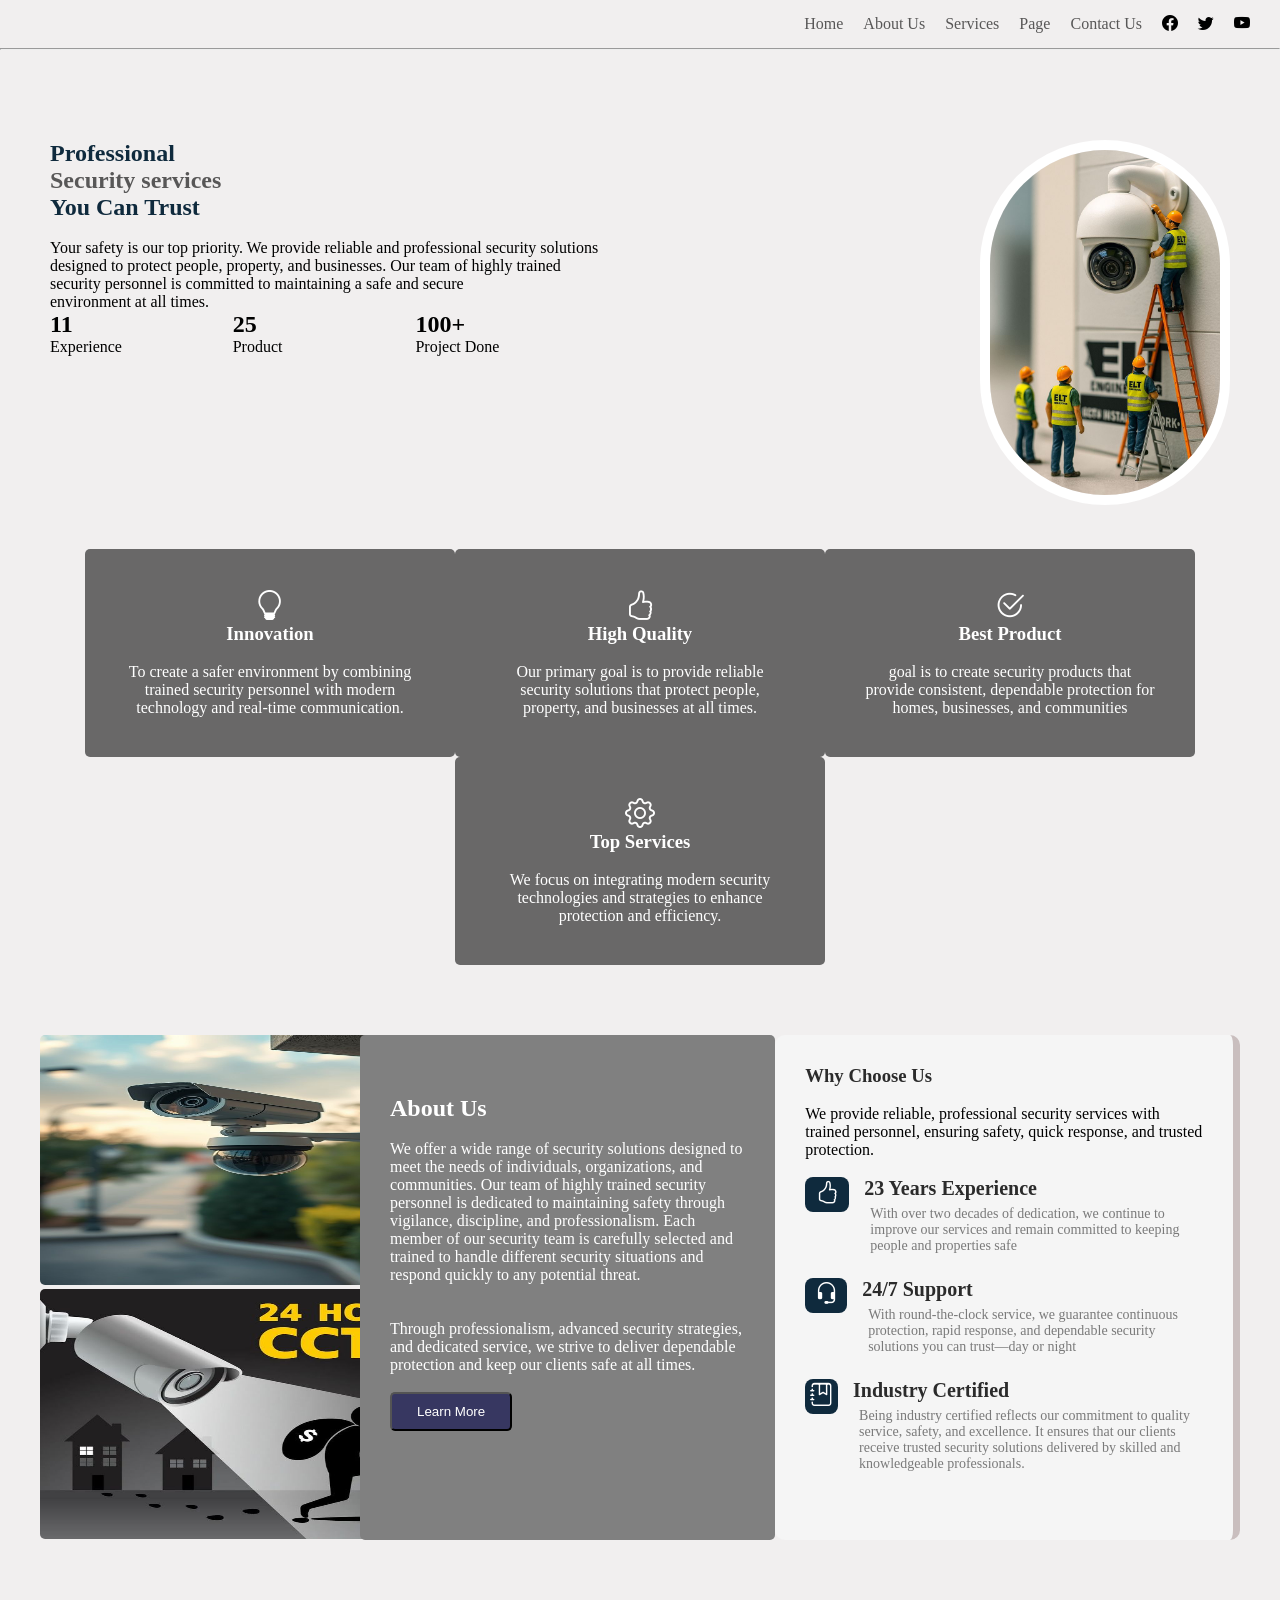
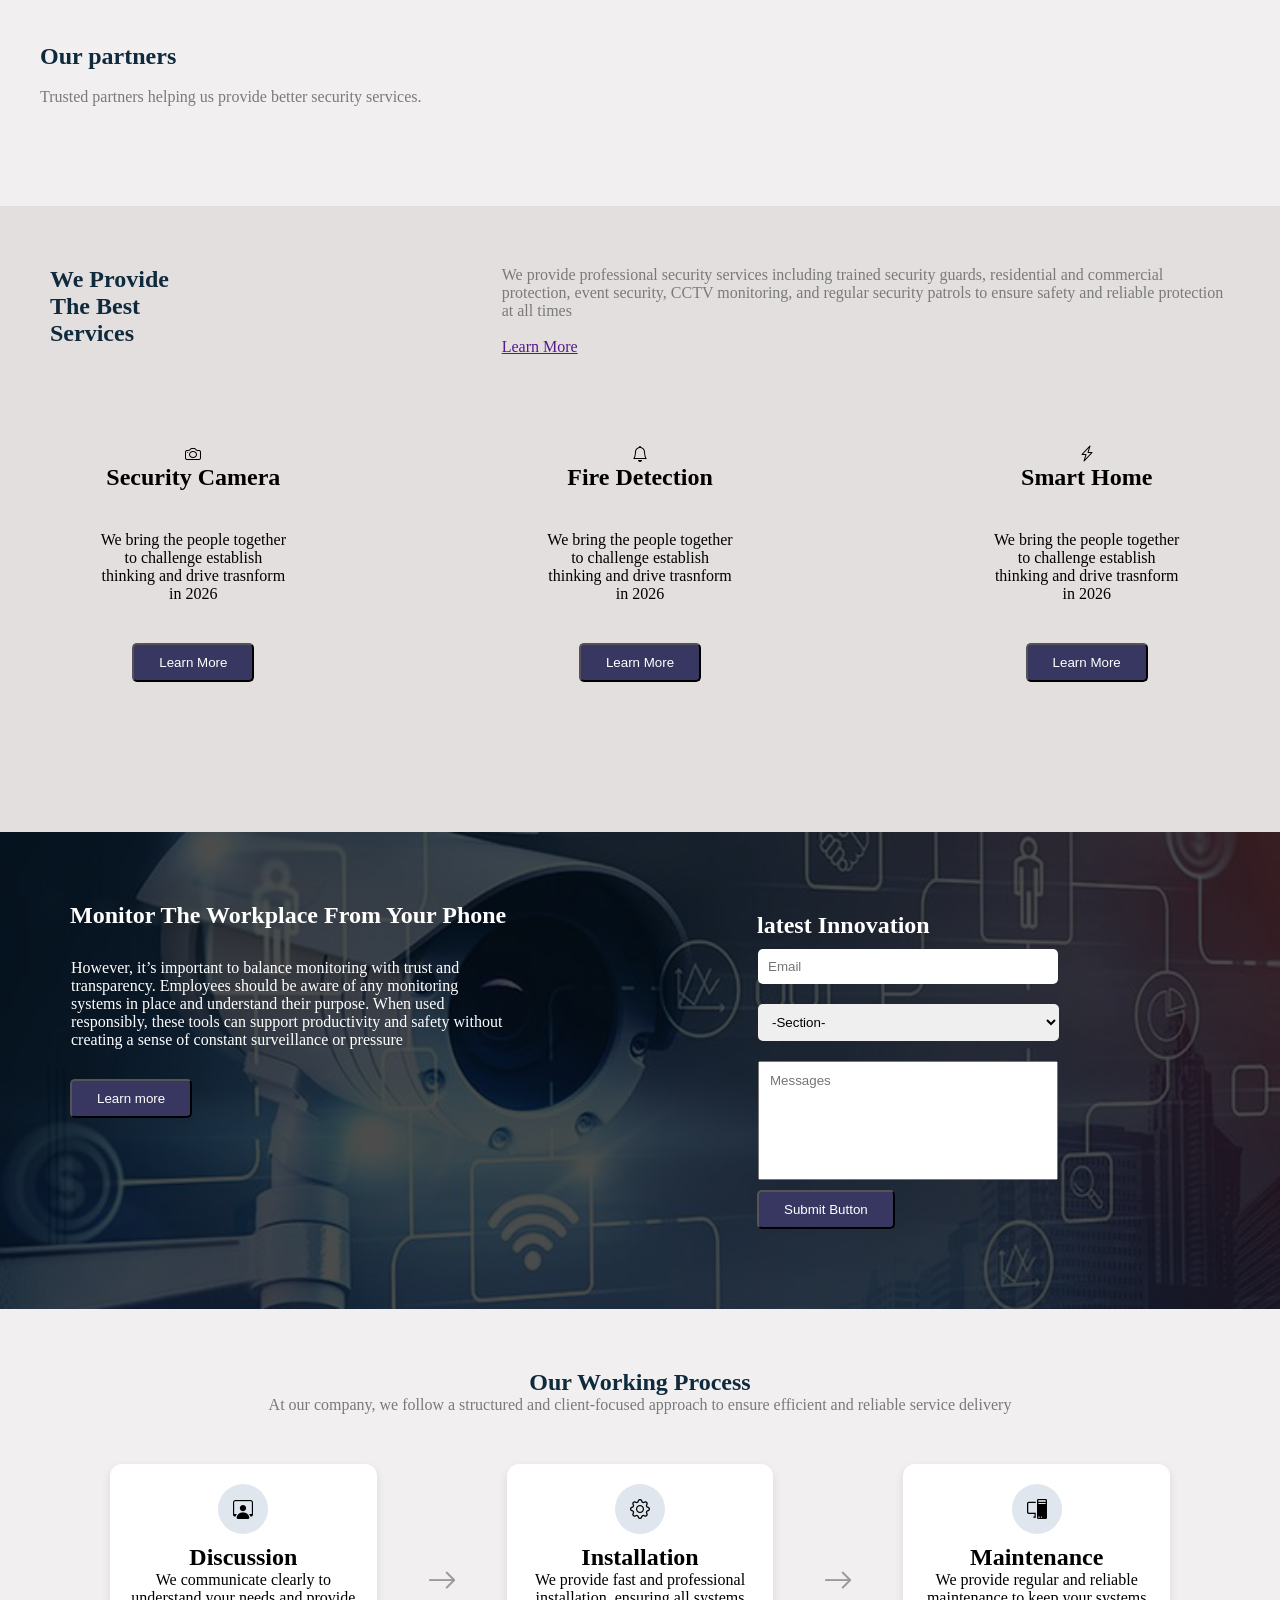
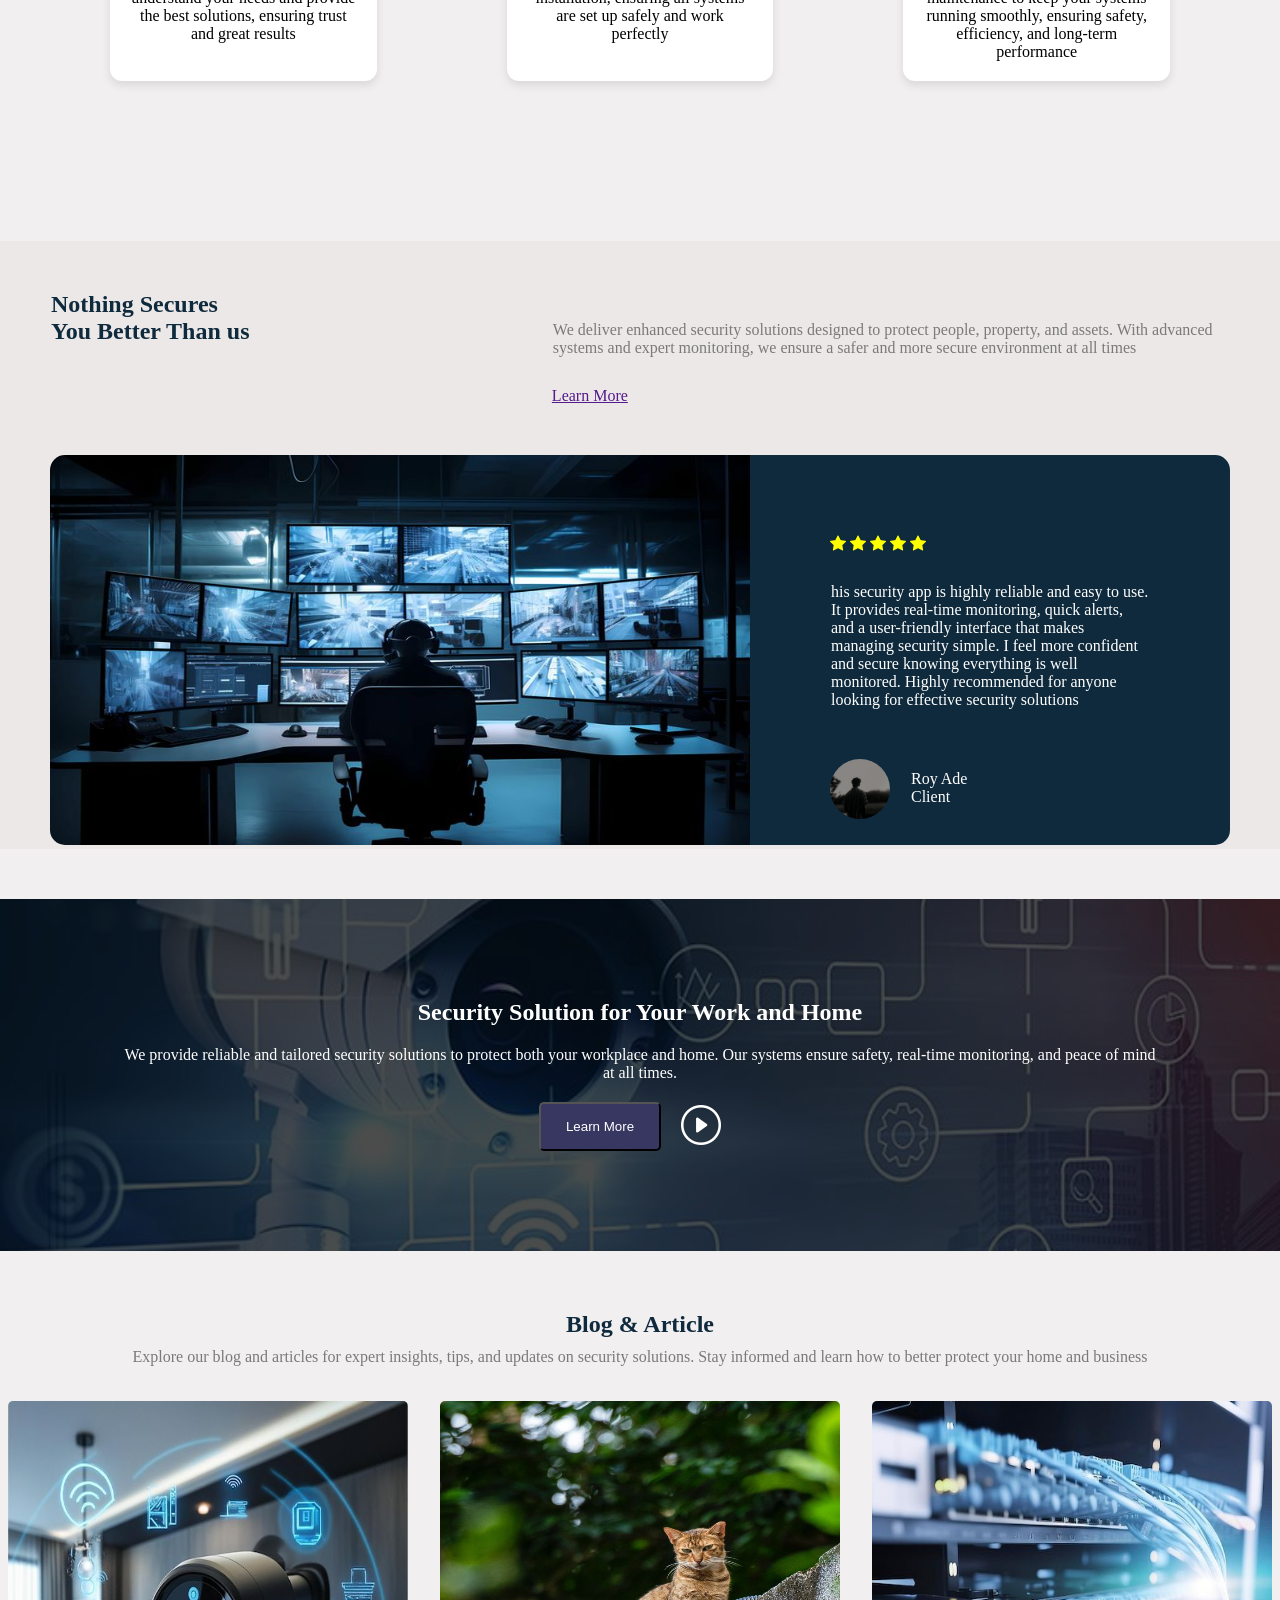
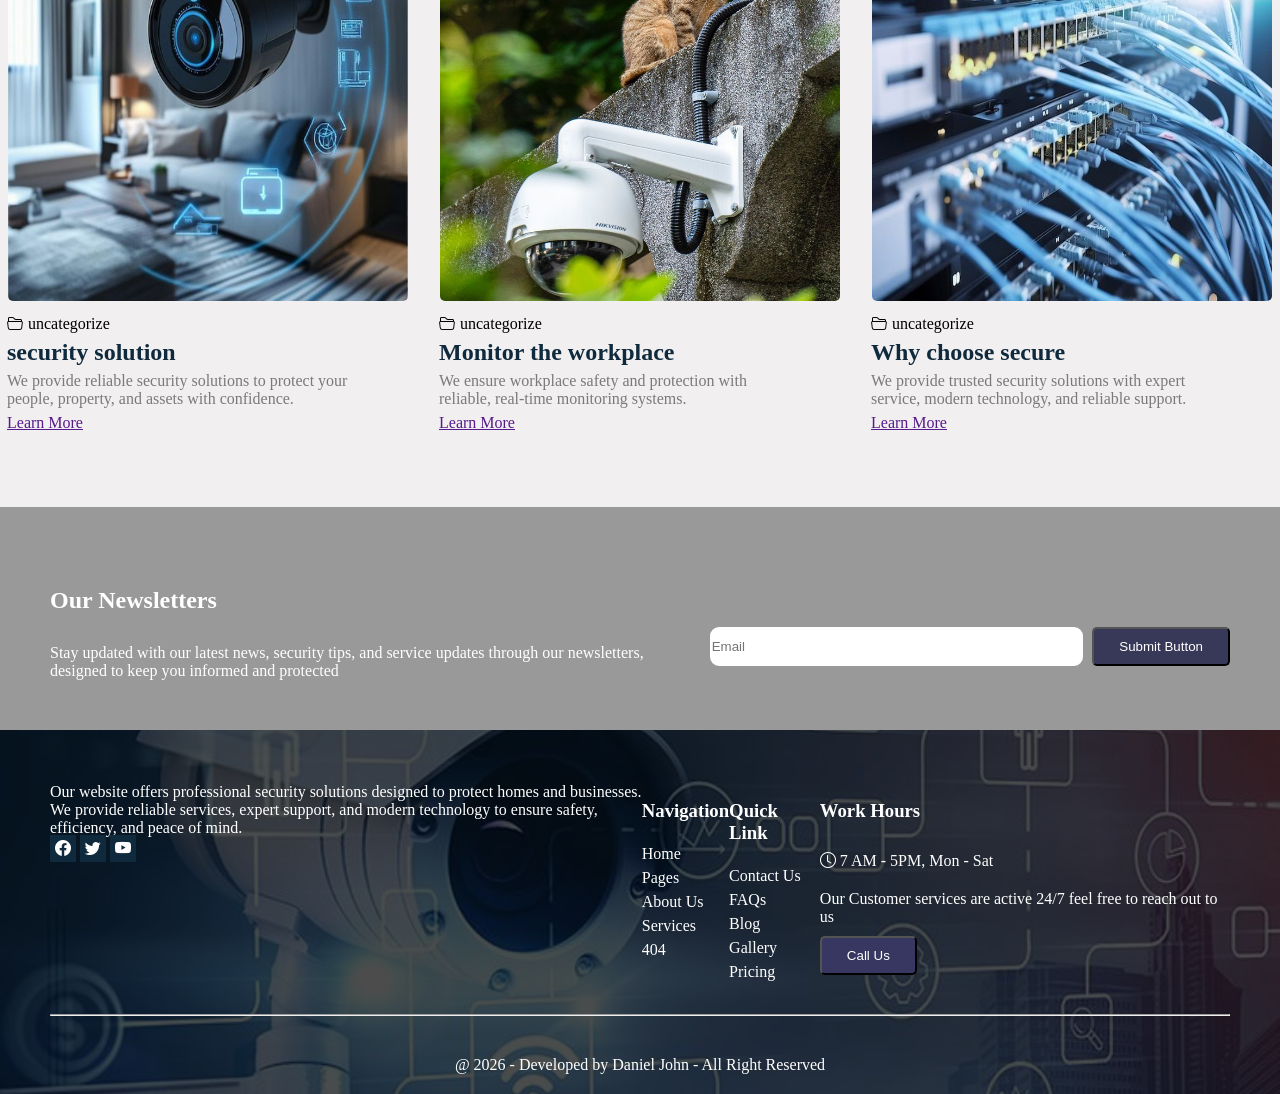
<file: index.html>
<!DOCTYPE html>
<html>
    <head>
        <title>security service</title>
        <link rel="stylesheet" href="security.css">
        <link rel="stylesheet" href="https://cdn.jsdelivr.net/npm/bootstrap-icons@1.13.1/font/bootstrap-icons.min.css">
    </head>
    <body>
        <header>
            <nav>
                <ul>
                    <li><a href="#">Home</a></li>
                    <li><a href="#about">About Us</a></li>
                    <li><a href="#services">Services</a></li>
                    <li><a href="#page">Page</a></li>
                    <li><a href="#contact">Contact Us </a></li>
                    <li><i class="bi bi-facebook"></i></li>
                    <li><i class="bi bi-twitter"></i></li>
                    <li><i class="bi bi-youtube"></i></li>
                </ul>
            </nav>
        </header>
        <hr>
        <!-- Home -->
        <section class="pro">
            <div class="demo">
                <h1 class="tec">Professional</h1>
                <h1 class="sec">Security services</h1>
                <h1 class="tec">You Can Trust </h1><br>
                <p>Your safety is our top priority. We provide reliable and professional security solutions<br> designed to protect people, property, and businesses. Our team of highly trained <br>security personnel is committed to maintaining a safe and secure <br>environment at all times.
                </p>
                <div class="grid">
                    <h2>11</h2>
                    <h2>25</h2>
                    <h2> 100+</h2>
                    <P>Experience</P>
                    <P>Product</P>
                    <p>Project Done</p>
                </div>
            </div>
            <div>
                <img src="photo1.jpeg" width="250" class="photo">
            </div>
        </section>
         
        <!-- Quality -->
        <section>
            <div class="cards">
                <div class="card">
                    <i class="bi bi-lightbulb"></i><br>
                    <h3>Innovation</h3><br>
                    <p>To create a safer environment by combining trained security personnel with modern technology and real-time communication.</p>
                </div>

                <div class="card">
                    <i class="bi bi-hand-thumbs-up"></i><br>
                    <h3>High Quality</h3><br>
                    <p>Our primary goal is to provide reliable security solutions that protect people, property, and businesses at all times.</p>
                </div>

                <div class="card">
                    <i class="bi bi-check2-circle"></i><br>
                    <h3>Best Product</h3><br>
                    <p>goal is to create security products that provide consistent, dependable protection for homes, businesses, and communities
                    </p>
                </div>

                <div class="card">
                    <i class="bi bi-gear"></i><br>
                    <h3>Top Services</h3><br>
                    <p>We focus on integrating modern security technologies and strategies to enhance protection and efficiency.</p>
                </div>
            </div>
        </section>
        
        <!-- About us -->
        <section>
            <div class="demo1">
                <div id="demo2">
                    <img src="cctv2.jfif" width="400" class="demo3">
                    <img src="cctv1.jfif" width="400" class="demo3">
                </div>

                <div id="about" class="demo2">
                    <div id="demo2">
                        <h1>About Us</h1><br>
                        <p>
                        We offer a wide range of security solutions designed to meet the needs of individuals, organizations, and communities. Our team of highly trained security personnel is dedicated to maintaining safety through vigilance, discipline, and professionalism. Each member of our security team is carefully selected and trained to handle different security situations and respond quickly to any potential threat.</p><br><br>
                        <p>Through professionalism, advanced security strategies, and dedicated service, we strive to deliver dependable protection and keep our clients safe at all times.</p>
                        <br>
                        <button class="but">Learn More</button>
                    </div>
                </div>
                <div class="demo4">
                    <h3>Why Choose Us</h3><br>
                    <p>We provide reliable, professional security services with trained personnel, ensuring safety, quick response, and trusted protection.
                    </p><br>

                    <div class="inc">
                        <i class="bi bi-hand-thumbs-up" ></i>
                        <div>
                            <h3>23 Years Experience</h3>
                            <p>With over two decades of dedication, we continue to improve our services and remain committed to keeping people and properties safe</p>
                        </div>
                    </div><br>

                    <div class="inc">
                        <i class="bi bi-headset"></i>
                        <div>
                            <h3>24/7 Support</h3>
                            <p>With round-the-clock service, we guarantee continuous protection, rapid response, and dependable security solutions you can trust—day or night</p>
                        </div>
                    </div><br>

                    <div class="inc">
                        <i class="bi bi-journal-bookmark"></i>
                        <div>
                            <h3>Industry Certified</h3>
                            <p>Being industry certified reflects our commitment to quality service, safety, and excellence. It ensures that our clients receive trusted security solutions delivered by skilled and knowledgeable professionals.</p>
                        </div>
                    </div>
                </div>
                </div>
            </div>
        </section>

        <section>
                <div class="gre">
                    <h2 class="tec">Our partners</h2><br>
                    <p>Trusted partners helping us provide better security services.</p>
                </div>
        </section>

         <!-- The best service -->
        <section class="phe" id="services">
            <div class="non">
                <div class="phy">
                    <h1>We Provide The Best Services</h1>
                </div>
                <div class="phy">
                    <p>We provide professional security services including trained security guards, residential and commercial protection, event security, CCTV monitoring, and regular security patrols to ensure safety and reliable protection at all times<br><br>
                    <a href="">Learn More </a>
                    </p>
                </div>
            </div>
            <div class="the">
                <div class="demo6">
                    <i class="bi bi-camera"></i><br>
                    <h2>Security Camera</h2>
                    <p>We bring the people together to challenge establish thinking and drive trasnform in 2026</p>
                    <button class="but">Learn More</button>
                </div>
                <div class="demo6">
                    <i class="bi bi-bell"></i><br>
                    <h2>Fire Detection</h2>
                    <p>We bring the people together to challenge establish thinking and drive trasnform in 2026</p>
                    <button class="but">Learn More</button>
                </div>
                <div class="demo6">
                    <i class="bi bi-lightning-charge"></i><br>
                    <h2>Smart Home</h2>
                    <p>We bring the people together to challenge establish thinking and drive trasnform in 2026</p>
                    <button class="but">Learn More</button>
                </div>
            </div>
        </section>
        
        <!-- Monitor -->
        <section>
            <div class="femu">
                <div class="femu2">
                    <h1>Monitor The Workplace From Your Phone</h1>
                    <p>However, it’s important to balance monitoring with trust and transparency. Employees should be aware of any monitoring systems in place and understand their purpose. When used responsibly, these tools can support productivity and safety without creating a sense of constant surveillance or pressure</p>
                    <button class="but">Learn more</button>
                </div>
                <div class="inno">
                    <h1>latest Innovation</h1>
                    <input type="email" placeholder="Email" class="email"><br>
                    <select class="select">
                        <option value="">-Section-</option>
                        <option>night vision technology</option>
                        <option>AI integration</option>
                        <option>edge computing</option>
                    </select><br>
                    <input type="text" placeholder="Messages" class="femu1"><br>
                    <button class="but">Submit Button</button>
                </div>
            </div>
        </section>

        <!-- Our Working Process -->

        <section class="est">
            
            <div class="ces">
            <h1>Our Working Process</h1>
            <p>At our company, we follow a structured and client-focused approach to ensure efficient and reliable service delivery</p>
            </div>

            <div class="dis">

                <div class="go">
                    <i class="bi bi-person-workspace"></i>
                    <h2>Discussion</h2>
                    <p>We communicate clearly to understand your needs and provide the best solutions, ensuring trust and great results</p>
                </div>
                    
                <div class="arrow"><i class="bi bi-arrow-right"></i></div>

                <div class="go">
                    <i class="bi bi-gear"></i>
                    <h2>Installation</h2>
                    <p>We provide fast and professional installation, ensuring all systems are set up safely and work perfectly</p>
                </div>

                <div class="arrow"><i class="bi bi-arrow-right"></i></div>

                <div class="go">
                    <i class="bi bi-pc-display"></i>
                    <h2>Maintenance</h2>
                    <p>We provide regular and reliable maintenance to keep your systems running smoothly, ensuring safety, efficiency, and long-term performance</p>
                </div>
            </div>
        </section>
        
        <!-- secures better than us -->
        <section class="cols" id="page">
            <div class="col">
                <div class="ari">
                    <div>
                        <h1>Nothing Secures You Better Than us</h1>
                    </div>
                    <div>
                        <p>We deliver enhanced security solutions designed to protect people, property, and assets. With advanced systems and expert monitoring, we ensure a safer and more secure environment at all times</p> 
                        <a href="">Learn More</a>
                    </div>
                </div>
                <div class="rev">
                    <div>
                        <img src="downloads1.jfif" class="cus">
                    </div>
                    <div class="pan">
                        <ul>
                            <i class="bi bi-star-fill"></i>
                            <i class="bi bi-star-fill"></i>
                            <i class="bi bi-star-fill"></i>
                            <i class="bi bi-star-fill"></i>
                            <i class="bi bi-star-fill"></i>
                        </ul>
                        <p>his security app is highly reliable and easy to use. It provides real-time monitoring, quick alerts, and a user-friendly interface that makes managing security simple. I feel more confident and secure knowing everything is well monitored. Highly recommended for anyone looking for effective security solutions</p>
                        <div class="pom">
                            <div class="pum">
                                <img src="download.jfif" class="pon">
                                <p>Roy Ade<br>Client</p>
                            </div>
                        </div>
                    </div>
                </div>
            </div>
        </section>

        <!-- solution  -->
        <section class="solut">
            <div class="solu">
                <h1>Security Solution for Your Work and Home</h1>
                <p>We provide reliable and tailored security solutions to protect both your workplace and home. Our systems ensure safety, real-time monitoring, and peace of mind at all times.
                </p>
                <div class="low">
                    <button class="but">Learn More</button>
                    <i class="bi bi-play-circle"></i>
                </div>
            </div>     
        </section>
        
        <!-- Article -->
        <section class="kan">
            <div class="art">
                <h1>Blog & Article</h1>
                <p>Explore our blog and articles for expert insights, tips, and updates on security solutions. Stay informed and learn how to better protect your home and business</p>
            </div>
            <div class="stms">
                <div class="stm">
                    <img src="cctvphoto2.jfif" class="bug">
                    <div class="apex">
                        <i class="bi bi-folder2-open"></i>
                        <p>uncategorize</p>
                    </div>
                    <div class="lam">
                        <h2>security solution</h2>
                        <p>We provide reliable security solutions to protect your people, property, and assets with confidence.</p>
                        <a href="">Learn More </a>
                    </div>
                </div>

                <div class="stm">
                    <img src="jimmy-chan.jfif" class="bug">
                    <div class="apex">
                    <i class="bi bi-folder2-open"></i>
                    <p>uncategorize</p>
                    </div>
                    <div class="lam">
                        <h2>Monitor the workplace</h2>
                        <p>We ensure workplace safety and protection with reliable, real-time monitoring systems.</p>
                        <a href="">Learn More </a>
                    </div>
                </div>

                <div class="stm">
                    <img src="cctvphoto.jfif" class="bug">
                    <div class="apex">
                    <i class="bi bi-folder2-open"></i>
                    <p>uncategorize</p>
                    </div>
                    <div class="lam">
                        <h2>Why choose secure</h2>
                        <p>We provide trusted security solutions with expert service, modern technology, and reliable support.</p>
                        <a href="">Learn More </a>
                    </div>
                </div>
            </div>
        </section>

        <!-- News -->
        <section id="contactus">
            <div class="news">
                <div class="nes">
                    <h1>Our Newsletters</h1>
                    <p>Stay updated with our latest news, security tips, and service updates through our newsletters, designed to keep you informed and protected</p>
                </div>

                <div>
                    <input type="email" placeholder="Email" class="inp">
                </div>

                <div>
                    <button class="buts">Submit Button</button>
                </div>
            </div>
        </section>

        <!-- Footer -->
         <footer id="contact">
            <div class="foot">
                <div class="ffot" id="ffot">
                    <p>Our website offers professional security solutions designed to protect homes and businesses. We provide reliable services, expert support, and modern technology to ensure safety, efficiency, and peace of mind.</p>
                    <i class="bi bi-facebook"></i>
                    <i class="bi bi-twitter"></i>
                    <i class="bi bi-youtube"></i>
                </div>

                <div class="ffot">
                    <h3>Navigation</h3>
                    <p>Home</p>
                    <p>Pages</p>
                    <p>About Us</p>
                    <p>Services</p>
                    <p>404</p>
                </div>

                <div class="ffot">
                    <h3>Quick Link</h3>
                    <p>Contact Us</p>
                    <p>FAQs</p>
                    <p>Blog</p>
                    <p>Gallery</p>
                    <p>Pricing</p>
                </div>

                <div class="ffot" id="fit">
                    <h3>Work Hours</h3>
                    <p><i class="bi bi-clock"></i> 7 AM - 5PM, Mon - Sat</p>
                    <p>Our Customer services are active 24/7 feel free to reach out to us</p>
                    <button class="but">Call Us</button>
                </div>
            </div>
            <hr>
            <div class="end">
                @ 2026 - Developed by Daniel John - All Right Reserved
            </div>
         </footer>
    </body>
</html>
</file>
<file: security.css>
* {
    padding: 0;
    margin: 0;
    box-sizing: border-box;
}

body {
    background-color: rgb(241, 239, 239);
    color: #000;
}
/* Buttons */
.but {
    padding: 10px 25px;
    border-radius: 5px;
    color: white;
    background: rgb(55, 55, 97);
}
 /* header */
header {
    padding: 15px 30px;
}

nav {
    display: flex;
    justify-content: right;
    flex-wrap: wrap;
}

nav ul {
    list-style: none;
    display: flex;
    gap: 20px;
}
nav ul li a {
    color: rgb(88, 87, 87);
    text-decoration: none;
    font-weight: 500;
}
.head{
    justify-content: space-between;
}
nav ul li a:hover {
    text-decoration: underline;
}
/* head */
.pro {
    padding: 90px 50px;
    display: flex;
    justify-content: space-between;
}

.sec {
    color: rgb(88, 87, 87);
}

.tec {
    color: #0f2a3d;
}

.photo {
    border-radius: 140px;
    border: 10px solid white;
}

.cloud {
    color: rgb(88, 87, 87);
}

.grid {
    display: grid;
    grid-template-columns: 1fr 1fr 1fr;
}
 /* Quality */
.cards {
    display: flex;
    justify-content: center;
    flex-wrap: wrap;
    margin-top: -50px;
}

.card {
    text-align: center;
    background: rgb(105, 104, 104);
    padding: 40px;
    width: 370px;
    color: white;
    border-radius: 5px;
}

.card i {
    font-size: 30px;
}

.card:hover {
    background: rgb(55, 55, 97);
    transform: scale(1.1);
    border-radius: 10px;
}
/* About us */
.demo1 {
    margin: 70px 40px;
    display: flex;
    flex-wrap: nowrap;
}

.demo2:hover {
    background: rgb(105, 104, 104);
    transform: scale(1.1);
    border-radius: 17px;
}

.demo2 {
    padding: 60px 30px;
    width: 800px;
    background: gray;
    color: white;
    border-radius: 5px;
    height: 505px;
}
.demo3 {
    border-radius: 5px;
    height: 250px;
    margin-right: -80px;

}

.demo4 {
    border-right: 7px solid rgb(201, 190, 190);
    border-radius: 10px;
    padding: 30px;
    background: whitesmoke;
    height: 505PX;
}

.demo4 h3 {
    color: #2b2b2b;
}

.demo4:hover {
    transform: scale(1.1);
}

.inc {
    display: flex;
    align-items: flex-start;
    gap: 15px;
    max-width: 400px;
}

.inc i {
    width: 90px;
    height: 35px;
    background: #0f2a3d;
    color: white;
    display: flex;
    text-align: center;
    justify-content: center;
    border-radius: 8px;
    font-size: 23px;
    padding: 4px;
}

.inc h3 {
    margin: 0;
    font-size: 20px;
    font-weight: 600;
    color: #2b2b2b;
}

.inc p {
    margin: 6px;
    font-size: 14px;
    color: #7a7a7a;
}

.gre {
    margin: 100px 40px;
}

.gre p {
    color: #7a7a7a;
}
/* The best service */
.phe {
    background: rgb(228, 223, 223);
    padding: 60px 50px;
}

.non {
    display: flex;
    gap: 300px;
}

.the {
    display: flex;
    justify-content: center;
    gap: 200px;
    margin: 20px;
}

.phy p {
    color: #7a7a7a;
}

.phy h1 {
    color: #0f2a3d;
}

.demo6 p {
    padding: 40px 30px;
}

.demo6 {
    padding: 70px 0px;
    text-align: center;
    width: 310px;
}

.demo6:hover {
    background: rgb(105, 104, 104);
    color: white;
    border-radius: 160px;
    border: white solid 5px;

}
/* Monitor */
.femu {
    display: flex;
    background: rgba(0,0,0,0.7)url(cctvbackground.jfif);
    background-repeat: no-repeat;
    background-blend-mode: darken;
    background-size: cover;
    background-position: center;
    padding: 20px;
}

.femu h1 {
    color: white;
}

.femu p {
    color: white;
    margin: 30px 1px;
}

.femu1 {
    width: 300px;
    margin: 10px 1px;
    padding: 10px;
    padding-bottom: 90px;
}

.femu2 {
    padding: 50px;
}

.email {
    width: 300px;
    padding: 10px;
    border-radius: 5px;
    border: white 2px;
    margin: 10px 1px;

}

.select {
    padding: 10px;
    padding-right: 136px;
    border-radius: 5px;
    border: white 2px;
    margin: 10px 1px;
}

.inno {
    margin: 60px 200px;
}

.opt {
    text-align: center;
}
/* Our Working Process */
.ces {
    text-align: center;
}

.ces h1 {
    color: #0f2a3d;
}

.ces p {
    color: #7a7a7a;
}

.est {
    padding: 60px;
}

.dis {
    display: flex;
    text-align: center;
    justify-content: center;
}

.go {
    margin: 50px;
    padding: 20px;
    background: #ffffff;
    width: 300px;
    border-radius: 12px;
    box-shadow: 0 4px 10px rgb(0, 0, 0, 0.1);
    transition: 0.3s;
    text-align: center;
}

.go i {
    width: 50px;
    height: 50px;
    margin: 0 auto 10px;
    background: #e0e6ed;
    border-radius: 50%;
    display: flex;
    align-items: center;
    justify-content: center;
    font-size: 20px;
}

.arrow {
    margin-top: 150px;
    font-size: 30px;
    color: #999;
}

/* secures better than us */
.cols{
    background: rgb(236, 232, 232);
}
.ari {
    display: flex;
    gap: 300px;
    padding: 50px 1px;
}
.ari h1{
    color: #0f2a3d;
}
.ari p{
    color: #7a7a7a;
}
.cus {
    height: 390px;
    width: 700px;
    border-top-left-radius: 15px;
    border-bottom-left-radius: 15px;
}

.col {
    margin: 50px;
}

.col p {
    margin: 30px 1px;
}

.rev {
    display: flex;
}

.pan {
    padding: 80px;
    background: #0f2a3d;
    color: white;
    height: 390px;
    border-top-right-radius: 15px;
    border-bottom-right-radius: 15px;
}

.pan i {
    color: yellow;
}

.pon {
    height: 60px;
    width: 60px;
    border-radius: 50%;
    margin-top: 20px;
}

.pom {
    display: flex;
}

.pum {
    display: flex;
}
.pum p{
    padding: 1px 20px;
}
/* solution */
.solut{
    background: rgba(0,0,0,0.7)url(cctvbackground.jfif);
    background-repeat: no-repeat;
    background-blend-mode: darken;
    background-size: cover;
    background-position: center;
    color: white;
}
.solu{
    text-align: center;
    padding: 100px;
}
.solu p{
    padding: 20px;
}
.low{
    display: flex;
    justify-content: center;

}
.low i{
    font-size: 40px;
    padding: 1px 20px;
}
/* Article */
.kan{
    padding: 60px;
}
.art{
    text-align: center;
}
.art h1{
    color: #0f2a3d;
}
.art p{
    color: #7a7a7a;
    margin: 10px;
}
.apex{
    display: flex;
    gap: 5px;
}
.stms{
    display: flex;
    justify-content: center;
}
.bug{
    width: 400px;
    height: 500px;
    border-radius: 5px;
    margin: 10px 1px;
}
.lam{
    width: 350px;
}
.lam h2{
    color: #0f2a3d;
    margin: 6px 0px;
}
.lam p{
    color: #7a7a7a;
    margin: 6px 0px;
}
.stm{
    margin: 15px;
}
/* News */
.news{
    display: flex;
    flex-wrap: wrap;
    justify-content: space-between;
    padding: 50px;
    background: #999;
    color: white;
}
.nes h1{
     margin: 30px 0px;
}
.nes p{
    width: 650px;
}
.inp{
    padding-right: 200px;
    padding-bottom: 10px;
    padding-top: 10px;
    margin-top: 70px;
    border: solid white 2px;
    border-radius: 9px;
    color: white;
}
.buts{
    padding: 10px 25px;
    border-radius: 5px;
    color: white;
    background: rgb(56, 56, 88);
    margin-top: 70px;
}
/* footer */
footer{
    padding: 20px  50px;
    color: white;
    background: rgba(0,0,0,0.7)url(cctvbackground.jfif);
    background-repeat: no-repeat;
    background-blend-mode: darken;
    background-size: cover;
    background-position: center;

}
.foot{
    display: flex;
    justify-content: space-between;
    padding: 30px 0px;
}
#ffot{
    width: 600px;
}
#ffot i{
    background: #0f2a3d;
    padding: 5px;
    gap: 1px;
    margin: 10px 0px;
}
.ffot h3{
    padding: 20px 0px;
}
.ffot p{
    padding: 3px 0px;
}
#fit p{
    padding: 10px 0px;
}
.end{
    text-align: center;
    padding-top: 40px;
}
</file>
